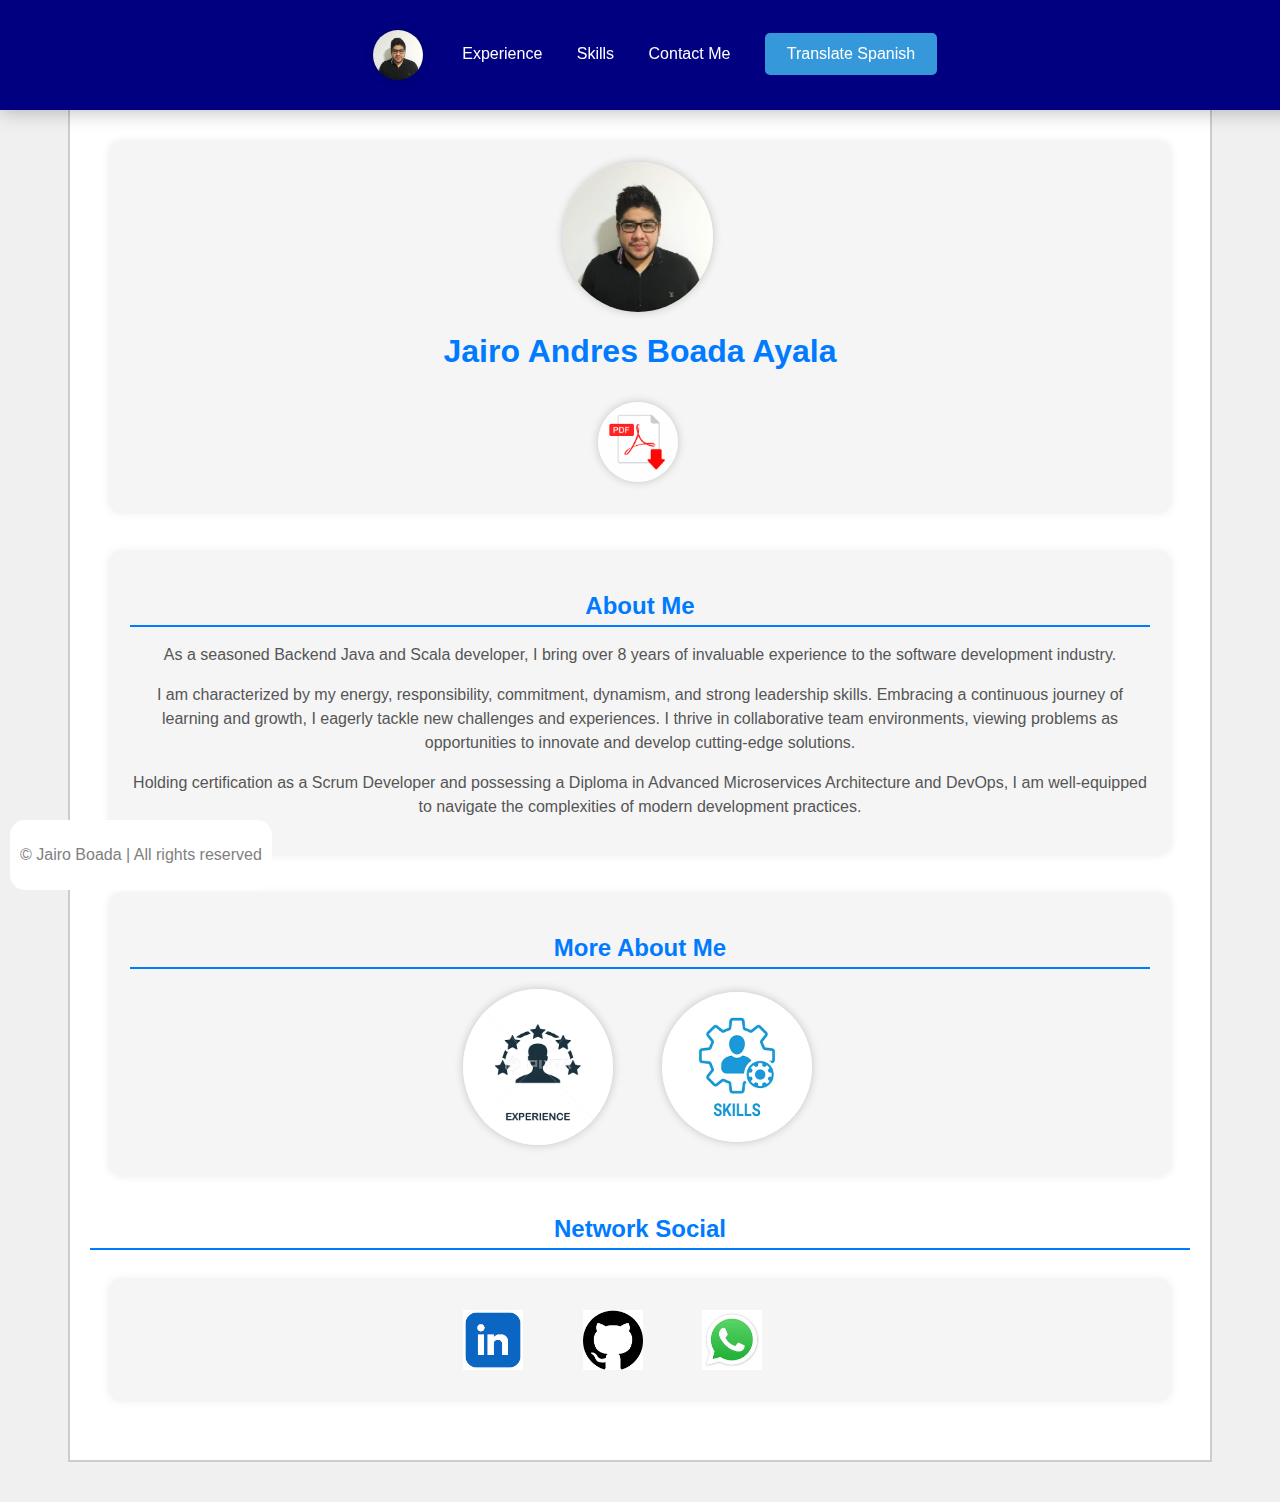
<file: index.html>
<!DOCTYPE html>
<html lang="en">
<head>
    <meta charset="UTF-8">
    <meta name="viewport" content="width=device-width, initial-scale=1.0">
    <title>About Me - CV</title>
	<link rel="stylesheet" href="css/estilos.css">
	<link rel="icon" href="imagenes/jairo.jpeg">
</head>
<body>
    <!-- Enlaces a las secciones -->
	
    <div id="enlaces">
		<a href="index.html"><img src="imagenes/jairo.jpeg" alt="Logo"></a>
		<div class="hamburguesa" onclick="toggleMenu()">&#9776;</div>
		<a href="html/experience.html" data-traduccion="experience">Experience</a>
		<a href="html/skills.html" data-traduccion="skills">Skills</a>
		<a href="html/contactme.html" data-traduccion="contactme">Contact Me</a>	
		<a>
			<button onclick="toggleIdioma()" data-traduccion="language">Translate Spanish</button>
			<script src="js/translate.js"></script>
		</a>
	</div>
	
    <div id="header">
        <img src="imagenes/jairo.jpeg" />
		<h1> Jairo Andres Boada Ayala</h1>
		<div id="cv">
			<a href="cv/CV-JairoBoadaAyala.pdf" download="CV-JairoBoadaAyala.pdf" target="_blank">
				<img src="imagenes/descarga.png" alt="Icono de PDF">	
				<span data-traduccion="download">Download</span>
			</a>
	  	 </div>
    </div>

	<div id="profile">
		<h2 data-traduccion="aboutme">About Me</h2>
		<p data-traduccion="aboutme1">
			As a seasoned Backend Java and Scala developer, I bring over 8 years of
			invaluable experience to the software development industry.
		</p>
		<p data-traduccion="aboutme2">
			I am characterized by my energy, responsibility, commitment, dynamism, and
			strong leadership skills. Embracing a continuous journey of learning and growth,
			I eagerly tackle new challenges and experiences. I thrive in collaborative team
			environments, viewing problems as opportunities to innovate and develop
			cutting-edge solutions.
		</p>
		<p data-traduccion="aboutme3">
			Holding certification as a Scrum Developer and possessing a Diploma in
			Advanced Microservices Architecture and DevOps, I am well-equipped to navigate
			the complexities of modern development practices.
		</p>
	</div>

		
	<div id="header">
        <h2 data-traduccion="moreaboutme">More About Me</h2>
        <a href="html/experience.html">
			<img src="imagenes/experience2.png" alt="Icono Jairo" title="Experience">	
		</a>
		<a href="html/skills.html">
			<img src="imagenes/skills2.png" alt="Icono Jairo" title="Skills">	
		</a>
    </div>


	<!-- Iconos de redes sociales con imágenes -->
	<h2 data-traduccion="networksocial">Network Social</h2>			
    <div id="redes-sociales">
        <a href="https://www.linkedin.com/in/jairo-andres-boada-ayala-35a899139/" target="_blank">
            <img src="imagenes/linkedin.png" alt="LinkedIn">
        </a>
        <a href="https://github.com/JairoAndresBoadaAyala" target="_blank">
            <img src="imagenes/github.png" alt="GitHub">
        </a>
		 <a aria-label="Chat on WhatsApp"
                    href="https://wa.me/573136280783"><img alt="Chat on WhatsApp"
                    src="imagenes/wp.png" />
		 <a />
    </div>
			
   <div id="footer-box">
		<footer>
			<p>&copy; Jairo Boada | All rights reserved</p>
		</footer>
   </div>
			
	<script>
		function toggleMenu() {
			var enlaces = document.getElementById("enlaces");
			enlaces.classList.toggle("abierto");
		}
	</script>	

</body>
</html>
</file>
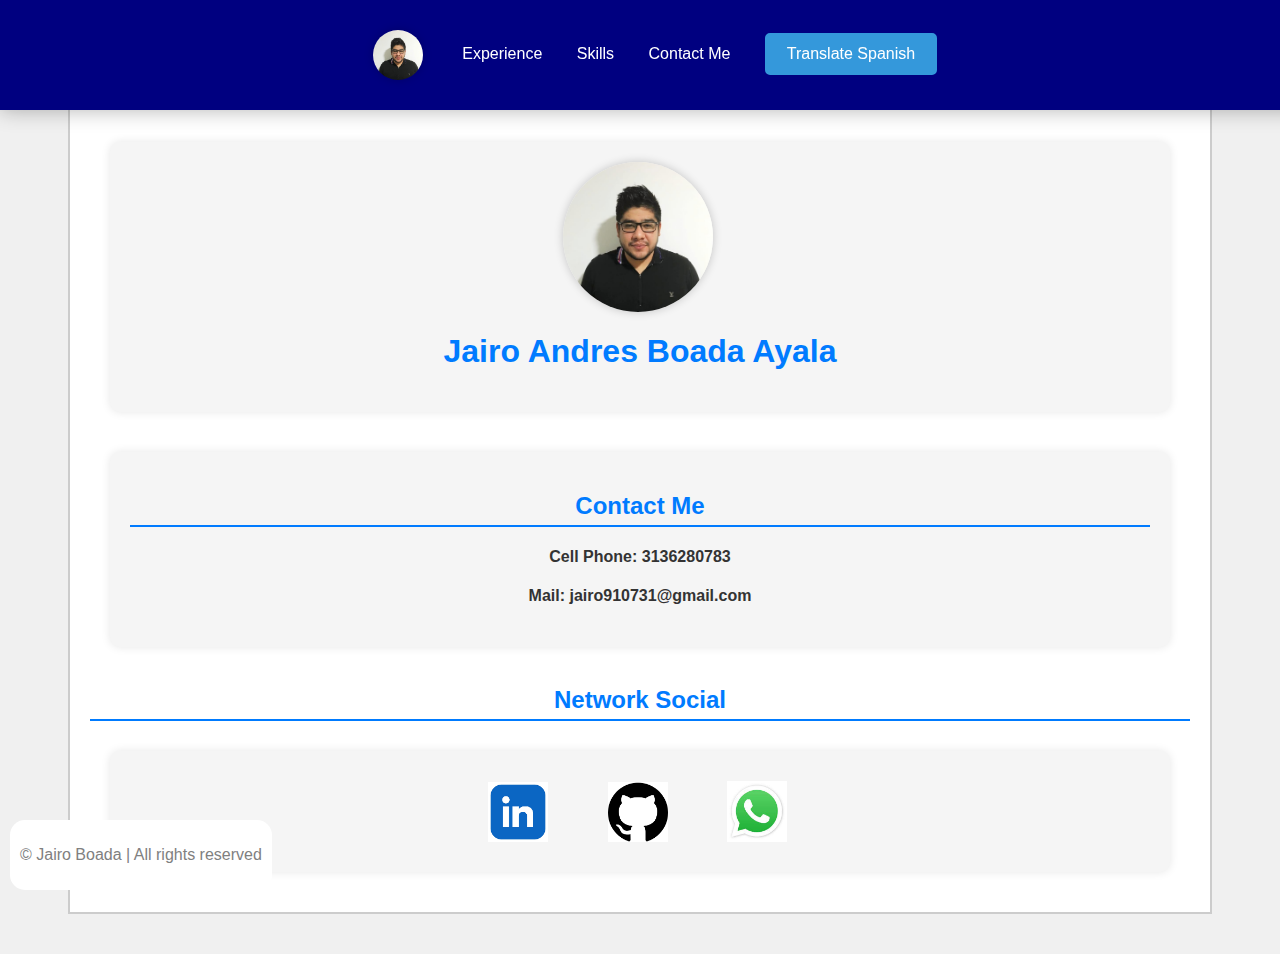
<file: html/contactme.html>
<!DOCTYPE html>
<html lang="en">
<head>
    <meta charset="UTF-8">
    <meta name="viewport" content="width=device-width, initial-scale=1.0">
    <title>Contactme</title>
	<link rel="stylesheet" href="../css/estilos.css">
	<link rel="icon" href="../imagenes/jairo.jpeg">
</head>
<body>
    <!-- Enlaces a las secciones -->
    <div id="enlaces">
		<a href="../index.html"><img src="../imagenes/jairo.jpeg" alt="Logo"></a>
		<div class="hamburguesa" onclick="toggleMenu()">&#9776;</div>
		<a href="experience.html" data-traduccion="experience">Experience</a>
		<a href="skills.html" data-traduccion="skills">Skills</a>
		<a href="contactme.html" data-traduccion="contactme">Contact Me</a>	
		<a>
			<button onclick="toggleIdioma()" data-traduccion="language">Translate Spanish</button>
			<script src="../js/translate.js"></script>
		</a>
    </div>
	
    <div id="header">
        <img src="../imagenes/jairo.jpeg" />
		<h1> Jairo Andres Boada Ayala</h1>
    </div>
	
	<div id="contactme">
        <h2 data-traduccion="contactme">Contact Me</h2>
        <h4 data-traduccion="cellphone">Cell Phone: 3136280783</h4>
        <h4 data-traduccion="mail">Mail: jairo910731@gmail.com</h4>
    </div>

	<!-- Iconos de redes sociales con imágenes -->
	<h2 data-traduccion="networksocial">Network Social</h2>	
	<div id="redes-sociales">
		<a href="https://www.linkedin.com/in/jairo-andres-boada-ayala-35a899139/" target="_blank">
			<img src="../imagenes/linkedin.png" alt="LinkedIn">
		</a>
		<a href="https://github.com/JairoAndresBoadaAyala" target="_blank">
			<img src="../imagenes/github.png" alt="GitHub">
		</a>
		<a aria-label="Chat on WhatsApp" href="https://wa.me/573136280783">
			<img alt="Chat on WhatsApp" src="../imagenes/wp.png" />
		</a>
	</div>

	<div id="footer-box">
		<footer>
			<p>&copy; Jairo Boada | All rights reserved</p>
		</footer>
   </div>
	
   <script>
		function toggleMenu() {
			var enlaces = document.getElementById("enlaces");
			enlaces.classList.toggle("abierto");
		}
	</script>	


</body>
</html>
</file>
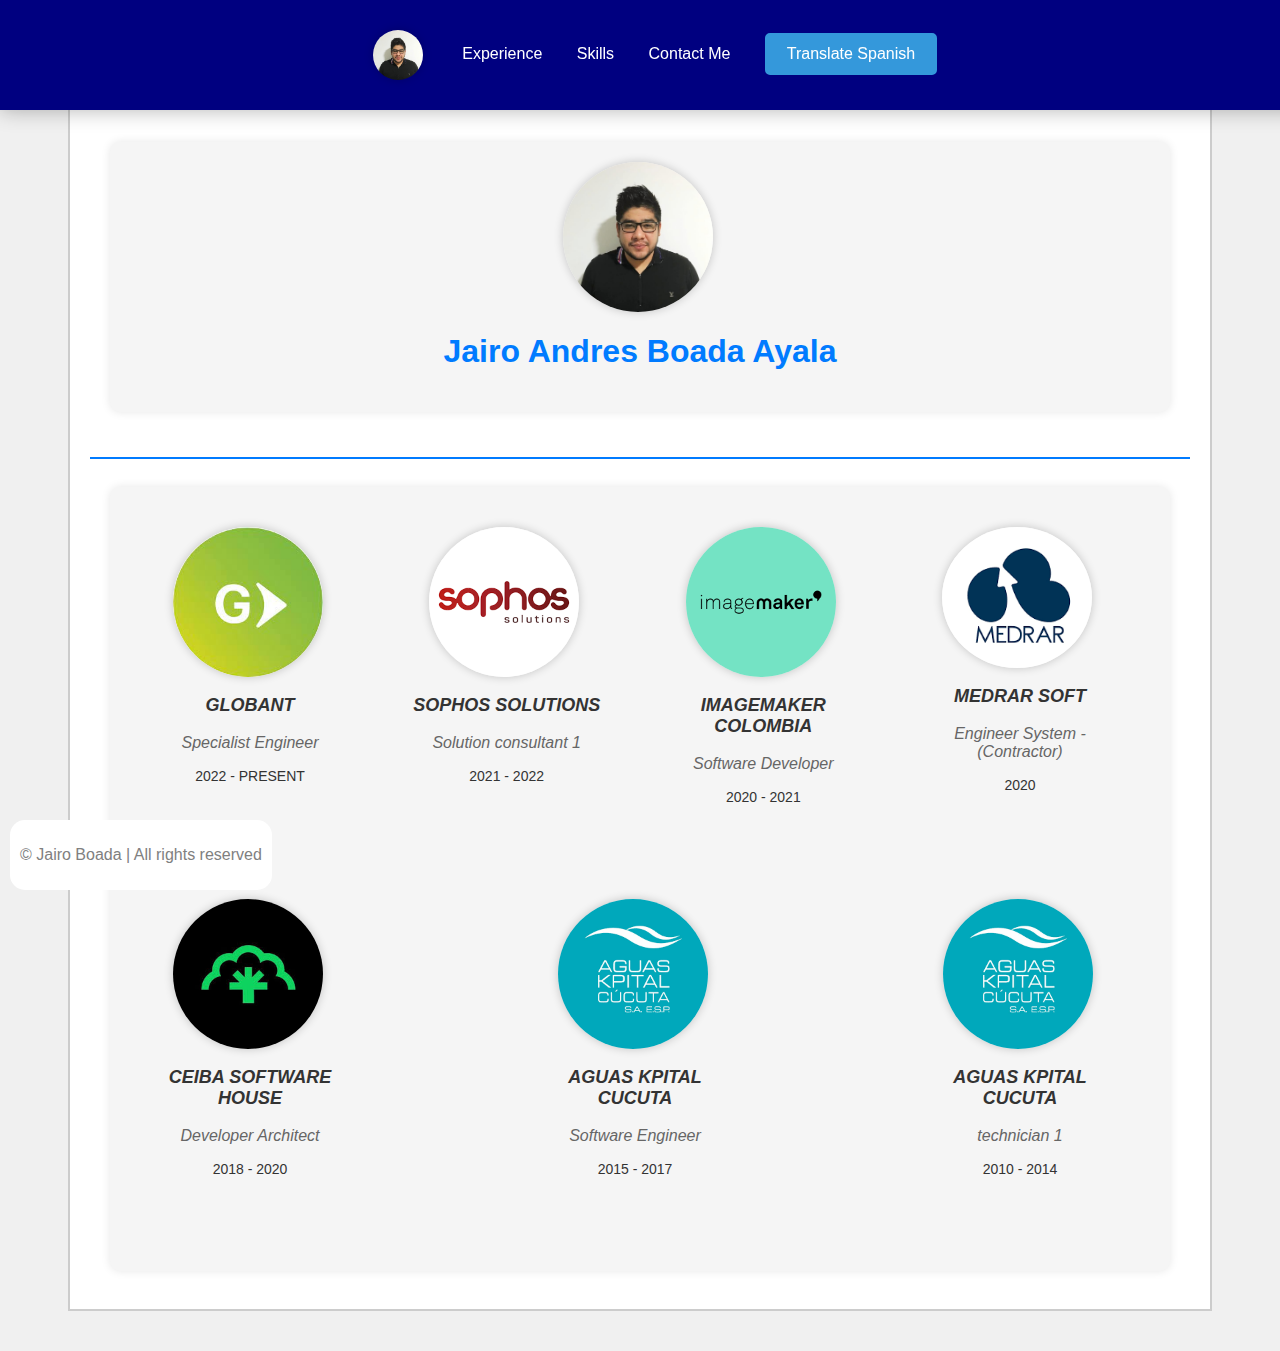
<file: html/experience.html>
<!DOCTYPE html>
<html lang="en">
<head>
    <meta charset="UTF-8">
    <meta name="viewport" content="width=device-width, initial-scale=1.0">
    <title>My Experience</title>
	<link rel="stylesheet" href="../css/estilos.css">
	<link rel="icon" href="../imagenes/jairo.jpeg">
</head>
<body>
    <!-- Enlaces a las secciones -->
    <div id="enlaces">
		<a href="../index.html"><img src="../imagenes/jairo.jpeg" alt="Logo"></a>
		<div class="hamburguesa" onclick="toggleMenu()">&#9776;</div>
		<a href="experience.html" data-traduccion="experience">Experience</a>
		<a href="skills.html" data-traduccion="skills">Skills</a>
		<a href="contactme.html" data-traduccion="contactme">Contact Me</a>	
		<a>
			<button onclick="toggleIdioma()" data-traduccion="language">Translate Spanish</button>
			<script src="../js/translate.js"></script>
		</a>
    </div>
	
    <div id="header">
        <img src="../imagenes/jairo.jpeg" />
		<h1> Jairo Andres Boada Ayala</h1>
    </div>
	
	<h2> </h2>
	
	<br>

     <div class="work-info-container">
        <div class="work-info">
            <img src="../imagenes/globant.jpeg" alt="Logo de la empresa" title="Globant">
            <p>GLOBANT</p>
            <p>Specialist Engineer</p>
            <p>2022 - PRESENT</p>
        </div>

        <div class="work-info">
            <img src="../imagenes/sophos.png" alt="Logo de la empresa" title="Sophos Solutions">
            <p>SOPHOS SOLUTIONS</p>
            <p>Solution consultant 1</p>
            <p>2021 - 2022</p>
        </div>

        <div class="work-info">
            <img src="../imagenes/imagemaker.png" alt="Logo de la empresa" title="ImageMaker">
            <p>IMAGEMAKER COLOMBIA</p>
            <p>Software Developer</p>
            <p>2020 - 2021</p>
        </div>

        <div class="work-info">
            <img src="../imagenes/medrar.png" alt="Logo de la empresa" title="Medrar Soft">
            <p>MEDRAR SOFT</p>
            <p>Engineer System - (Contractor)</p>
            <p>2020</p>
        </div>
		<div class="work-info">
            <img src="../imagenes/ceiba.jpeg" alt="Logo de la empresa" title="Ceiba Software House">
            <p>CEIBA SOFTWARE HOUSE</p>
            <p>Developer Architect</p>
            <p>2018 - 2020</p>
        </div>
		<div class="work-info">
            <img src="../imagenes/aguaskpital.png" alt="Logo de la empresa" title="Aguas Kpital Cucuta">
            <p>AGUAS KPITAL CUCUTA</p>
            <p>Software Engineer</p>
            <p>2015 - 2017</p>
        </div>
		<div class="work-info">
            <img src="../imagenes/aguaskpital.png" alt="Logo de la empresa" title="Aguas Kpital Cucuta">
            <p>AGUAS KPITAL CUCUTA</p>
            <p>technician 1</p>
            <p>2010 - 2014</p>
        </div>
		 
    </div>
		 
	 <br>

	 <div id="footer-box">
		<footer>
			<p>&copy; Jairo Boada | All rights reserved</p>
		</footer>
   </div>
	
   <script>
		function toggleMenu() {
			var enlaces = document.getElementById("enlaces");
			enlaces.classList.toggle("abierto");
		}
	</script>
	
</body>
</html>
</file>
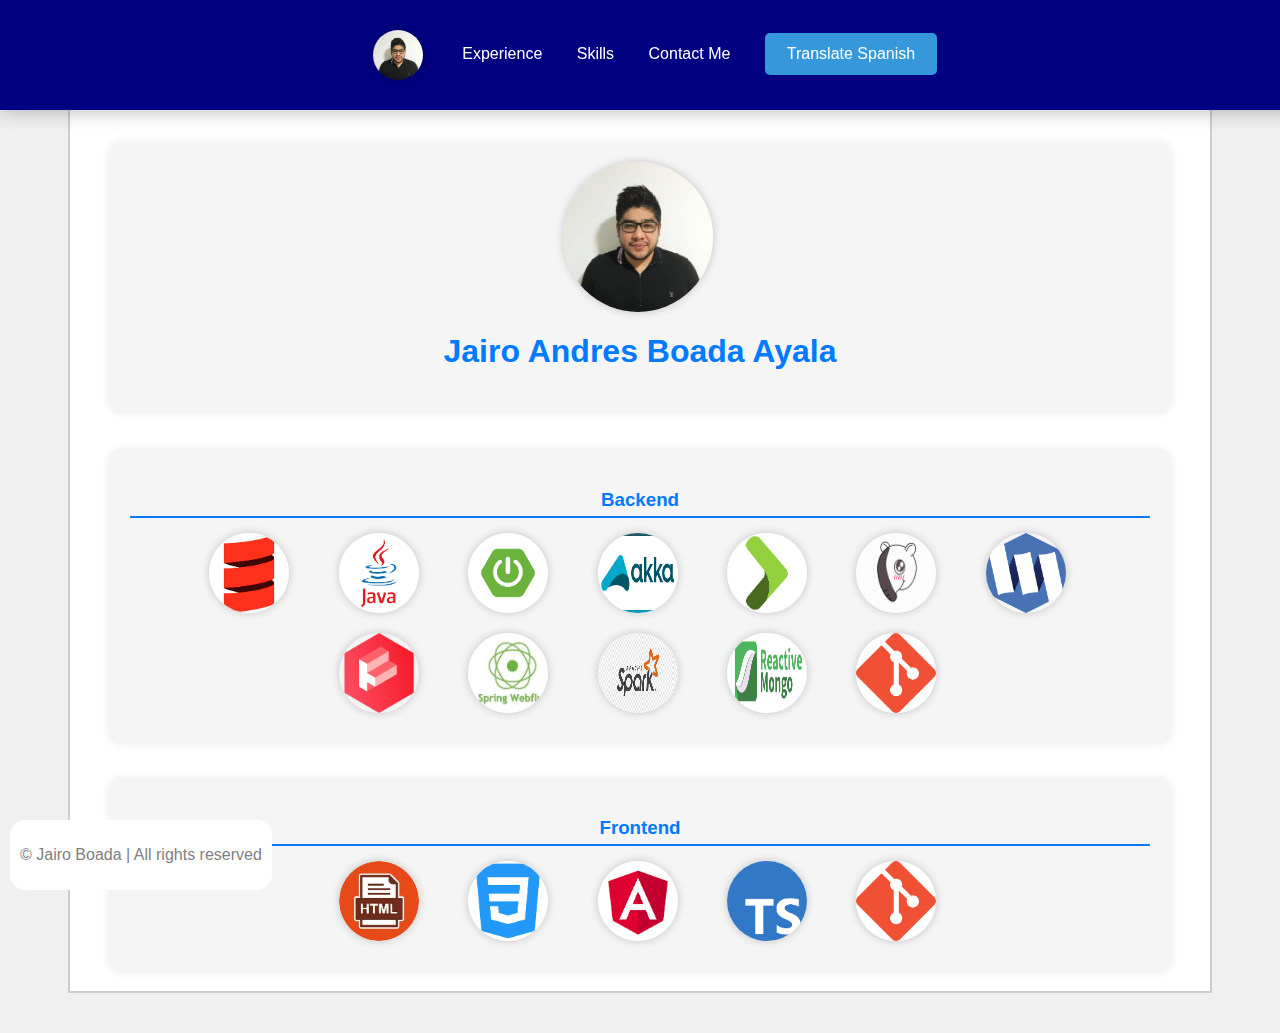
<file: html/skills.html>
<!DOCTYPE html>
<html lang="en">
<head>
    <meta charset="UTF-8">
    <meta name="viewport" content="width=device-width, initial-scale=1.0">
    <title>My Skills</title>
	<link rel="stylesheet" href="../css/estilos.css">
	<link rel="icon" href="../imagenes/jairo.jpeg">
</head>
<body>
    <!-- Enlaces a las secciones -->
    <div id="enlaces">
		<a href="../index.html"><img src="../imagenes/jairo.jpeg" alt="Logo"></a>
		<div class="hamburguesa" onclick="toggleMenu()">&#9776;</div>
		<a href="experience.html" data-traduccion="experience">Experience</a>
		<a href="skills.html" data-traduccion="skills">Skills</a>
		<a href="contactme.html" data-traduccion="contactme">Contact Me</a>	
		<a>
			<button onclick="toggleIdioma()" data-traduccion="language">Translate Spanish</button>
			<script src="../js/translate.js"></script>
		</a>
    </div>

    <div id="header">
        <img src="../imagenes/jairo.jpeg" />
		<h1> Jairo Andres Boada Ayala</h1>
    </div>
	
	<br>   
	
    <div class="category">
        <h3>Backend</h3>
		<a href="https://www.scala-lang.org/" target="_blank">
			<img src="../imagenes/scala.png" alt="Icono Scala" title="Scala">	
		</a>
		
		<a href="https://dev.java/" target="_blank">
			<img src="../imagenes/java.png" alt="Icono Java" title="Java">	
		</a>
		
		<a href="https://spring.io/projects/spring-boot" target="_blank">
			<img src="../imagenes/springboot.png" alt="Icono SpringBoot" title="Spring Boot">	
		</a>
		
		<a href="https://doc.akka.io/docs/akka-http/current/index.html" target="_blank">
			<img src="../imagenes/akkahttp.png" alt="Icono Akka" title="Akka HTTP">	
		</a>
		
		<a href="https://www.playframework.com/" target="_blank">
			<img src="../imagenes/play2.png" alt="Icono Play" title="Play Framework">	
		</a>
		
		<a href="https://tapir.softwaremill.com/en/latest/" target="_blank">
			<img src="../imagenes/tapir.png" alt="Icono Tapir" title="Tapir">	
		</a>
		
		<a href="https://monix.io/" target="_blank">
			<img src="../imagenes/monix.png" alt="Icono Monix" title="Monix">	
		</a>
		
		<a href="https://typelevel.org/cats/" target="_blank">
			<img src="../imagenes/cats.png" alt="Icono Cats" title="Cats">	
		</a>
		
		<a href="https://docs.spring.io/spring-framework/reference/web/webflux.html" target="_blank">
			<img src="../imagenes/webflux.png" alt="Icono Webflux" title="Webflux">	
		</a>
		
		<a href="https://spark.apache.org/docs/latest/quick-start.html" target="_blank">
			<img src="../imagenes/spark2.png" alt="Icono Spark" title="Spark">	
		</a>
		
		<a href="http://reactivemongo.org/" target="_blank">
			<img src="../imagenes/reactivmongo.png" alt="Icono Reactive Mongo" title="Reactive Mongo">	
		</a>
		
		<a href="https://git-scm.com/" target="_blank">
			<img src="../imagenes/git.png" alt="Icono Git" title="Git">	
		</a>
	
    </div>
		
	<br>
	<br>

    <div class="category">
        <h3>Frontend</h3>
        <a href="https://desarrolloweb.com/home/html" target="_blank">
			<img src="../imagenes/html.jpeg" alt="Icono Html" title="HTML">	
		</a>
		
		<a href="https://desarrolloweb.com/home/css" target="_blank">
			<img src="../imagenes/css.png" alt="Icono CSS" title="CSS">	
		</a>
		
		<a href="https://angular.io/" target="_blank">
			<img src="../imagenes/angular.png" alt="Icono Angular" title="Angular">	
		</a>
		
		<a href="https://www.typescriptlang.org/" target="_blank">
			<img src="../imagenes/typescript.png" alt="Icono TypeScript" title="TypeScript">	
		</a>
		
		<a href="https://git-scm.com/" target="_blank">
			<img src="../imagenes/git.png" alt="Icono Git" title="Git">	
		</a>
    </div>

	<div id="footer-box">
		<footer>
			<p>&copy; Jairo Boada | All rights reserved</p>
		</footer>
   </div>
	
   <script>
		function toggleMenu() {
			var enlaces = document.getElementById("enlaces");
			enlaces.classList.toggle("abierto");
		}
	</script>	
</body>
</html>
</file>
<file: css/estilos.css>
#enlaces {
	position: fixed;
	top: 0;
	left: 0;
	width: 100%;
	text-align: center;
	background-color: #000080;
	padding: 15px;
	box-shadow: 0 0 20px rgba(0, 0, 0, 0.3);
	z-index: 1000;
}

#enlaces a {
	display: inline-block;
	text-decoration: none;
	color: #fff;
	padding: 15px;
	transition: background-color 0.3s ease;
}

#enlaces a:hover {
	background-color: #0056b3;
}

#enlaces img {
    width: 50px;
    height: 50px; /* Ajusta la altura según tus preferencias */
    border-radius: 50%;
    box-shadow: 0 0 10px rgba(0, 0, 0, 0.2);
}


#enlaces a button {
      display: inline-block;
      padding: 10px 20px;
      font-size: 16px;
      text-align: center;
      text-decoration: none;
      cursor: pointer;
      border: 2px solid #3498db;
      border-radius: 5px;
      color: #ffffff;
      background-color: #3498db;
      transition: background-color 0.3s, color 0.3s, border-color 0.3s;
    }

 #enlaces a button:hover {
  background-color: #ffffff;
  color: #3498db;
  border-color: #3498db;
}

.hamburguesa {
	display: none;
	cursor: pointer;
	font-size: 34px;
	color: #fff;
	padding: 10px;
}

@media screen and (max-width: 600px) {
    #enlaces {
        text-align: center; /* Alinear el texto al centro en la versión de hamburguesa */
        padding: 20px; /* Ajustar el espaciado en la versión de hamburguesa */
    }

    #enlaces a {
        display: inline-block;
        margin: 1px 0; /* Espaciado entre elementos en la versión de hamburguesa */
    }

    .hamburguesa {
        display: block;
        position: center;
        top: -4px;
        right: 20px;
    }

    #enlaces.abierto a {
        display: block;
    }

    /* Ocultar los botones del menú en pantallas más grandes */
    #enlaces:not(.abierto) a {
        display: none;
    }

    .hamburguesa:not(.abierto) {
        display: block;
        font-size: 24px; /* Tamaño más pequeño para la hamburguesa en pantallas pequeñas */
    }
}


html, body {
    margin: 0;
    padding: 0;
}

body {
	overflow-x: hidden; /* Evita que aparezca la barra de desplazamiento horizontal */
	font-family: 'Segoe UI', Tahoma, Geneva, Verdana, sans-serif;
	background-color: #ffffff;
	color: #333;
	padding: 20px;
	max-width: 1100px;
    margin: 0 auto;
	text-align: center;
	display: grid;
	border: 2px solid #ccc;
    margin-top: 100px; /* Separación desde la parte superior */
    margin-bottom: 40px; /* Separación desde la parte inferior */
}

html {
    background-color: #f0f0f0; /* Color gris para el área fuera del body */
}

#contactme {
	background-color: #f5f5f5;
    padding: 20px;
    border-radius: 10px;
    box-shadow: 0 0 10px rgba(0, 0, 0, 0.1);
    margin: 20px;
	text-align: center;
}

#header {
	background-color: #f5f5f5;
    padding: 20px;
    border-radius: 10px;
    box-shadow: 0 0 10px rgba(0, 0, 0, 0.1);
    margin: 20px;
	text-align: center;
}

#header img {
	max-width: 150px;
	border-radius: 50%;
	box-shadow: 0 0 10px rgba(0, 0, 0, 0.2);
}

h1, h2, h3 {
	color: #007BFF;
}

h2, h3 {
	border-bottom: 2px solid #007BFF;
	padding-bottom: 5px;
	margin-bottom: 10px;
}

#profile {
    background-color: #f5f5f5;
    padding: 20px;
    border-radius: 10px;
    box-shadow: 0 0 10px rgba(0, 0, 0, 0.1);
    margin: 20px;
}

#profile h2 {
    font-size: 24px;
    margin-bottom: 10px;
}

#profile p {
    color: #555;
    font-size: 16px;
    line-height: 1.5;
    margin-bottom: 15px;
}


#contactame c {
	text-align: justify;
}

#experience li {
	background-color: #fff;
	border-radius: 8px;
	padding: 15px;
	box-shadow: 0 2px 5px rgba(0, 0, 0, 0.1);
	margin-bottom: 20px;
}

#skills {
    text-align: center;
}

.category {
    background-color: #f5f5f5;
    padding: 20px;
    border-radius: 10px;
    box-shadow: 0 0 10px rgba(0, 0, 0, 0.1);
    margin: 20px;
    display: inline-block;
    margin: 0 20px;
}

.category h3 {
    margin-bottom: 5px;
}

.category span {
    display: inline-block;
    align-items: center;
    padding: 5px 10px;
    margin: 3px;
    border-radius: 5px;
    background-color: #f0f0f0;
    height: 80px; /* Ajusta la altura según tus preferencias */
}

.category img {
    width: 80px;
    height: 80px; /* Ajusta la altura según tus preferencias */
    border-radius: 50%;
    box-shadow: 0 0 10px rgba(0, 0, 0, 0.2);
}

/* Añade estilos hover para la transición */
.category:hover img {
    transform: scale(1.2);
}

#redes-sociales {
	background-color: #f5f5f5;
    padding: 20px;
    border-radius: 10px;
    box-shadow: 0 0 10px rgba(0, 0, 0, 0.1);
    margin: 20px;
	text-align: center;
	position: relative;
	bottom: 0;
}

#redes-sociales a {
	display: center;
	margin: 0 5px;	
}	

#redes-sociales img {
    width: 60px; /* Ajusta el tamaño de los iconos según tus preferencias */
}

#redes-sociales img:hover {
	transform: scale(1.2);
}

#cv {
	margin-top: 10px;
}

#cv a {
	display: inline-block;
	margin: 0 50px;
	text-decoration: none;
}

#cv img {
	width: 80px;
	border-radius: 50%;
	box-shadow: 0 0 10px rgba(0, 0, 0, 0.2);
	transition: transform 0.3s ease-in-out;
}

#cv img:hover {
	transform: scale(1.2);
}


a {
	display: inline-block;
	padding: 10px 20px;
	text-decoration: none;
	color: #fff;
	border-radius: 5px;
	transition: background-color 0.3s ease;
	position: relative;
}

a:hover {
	background-color: #0056b3;
}

img {
	vertical-align: middle;
	margin-right: 5px; /* Ajusta el espacio entre la imagen y el texto */
}

/* Estilos para el tooltip */
a span {
	visibility: hidden;
	width: 120px;
	background-color: #333;
	color: #fff;
	text-align: center;
	border-radius: 5px;
	padding: 5px;
	position: absolute;
	z-index: 1;
	bottom: 125%;
	left: 50%;
	margin-left: -60px;
	opacity: 0;
	transition: opacity 0.3s;
}

a:hover span {
	visibility: visible;
	opacity: 1;
}

/* Estilos para el contenedor principal */
#container {
    max-width: 1100px;
    margin: 0 auto;
    padding: 20px;
    text-align: center;
}

/* Estilos para la caja del footer */
#footer-box {
    background-color: #ffffff;
    color: #808080;
    padding: 10px;
    text-align: left;
    position: fixed;
    bottom: 10px;
    left: 10px;
    width: auto; /* Ancho de la caja del footer */
    border-radius: 15px; /* Bordes redondeados */
}

/* Estilos para el footer dentro de la caja */
footer {
    margin: 0;
}

.work-info-container {
	background-color: #f5f5f5;
    padding: 20px;
    border-radius: 10px;
    box-shadow: 0 0 10px rgba(0, 0, 0, 0.1);
    margin: 20px;
	text-align: center;
	position: relative;
	bottom: 0;
	display: flex;
	justify-content: space-between; /* Distribuye los elementos horizontalmente */
	flex-wrap: wrap; /* Permite que los elementos se envuelvan a una nueva línea */
	max-width: 1020px; /* Ancho máximo del contenedor */
	margin: 0 auto; /* Centra el contenedor en la página */
}

.work-info {
	padding: 20px; /* Espaciado interno */
	text-align: center; /* Centra el texto en el contenedor */
	margin-right: 10px; /* Espaciado derecho para separar cada experiencia */
	margin-bottom: 40px; /* Espaciado inferior para separar cada experiencia */
	width: 200px; /* Ancho fijo para cada cuadro */
}


.work-info img {
	max-width: 150px;
	border-radius: 50%;
	box-shadow: 0 0 10px rgba(0, 0, 0, 0.2);
}


.work-info p:nth-child(2) {
	color: #333; /* Color oscuro para el primer párrafo */
	font-style: italic; /* Texto en cursiva para el segundo párrafo */
	font-weight: bold; /* Texto en negrita para el primer párrafo */
	font-size: 18px; /* Tamaño de fuente para el primer párrafo */
}


.work-info p:nth-child(3) {
	color: #666; /* Color más claro para el segundo párrafo */
	font-style: italic; /* Texto en cursiva para el segundo párrafo */
	font-size: 16px; /* Tamaño de fuente para el segundo párrafo */
}


.work-info p:nth-child(4) {
	color: #333; /* Color oscuro para el tercer párrafo */
	font-size: 14px; /* Tamaño de fuente para el tercer párrafo */
}
</file>
